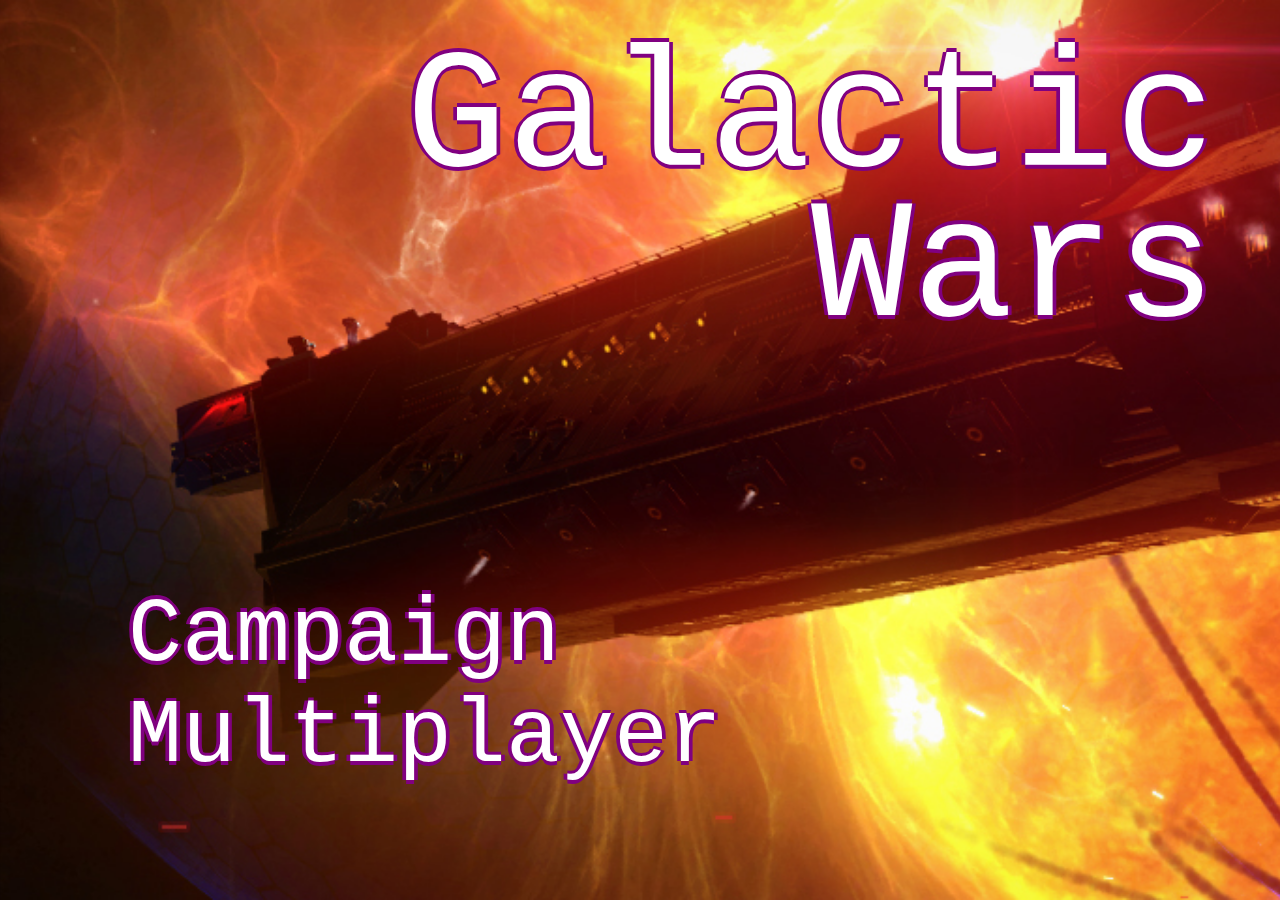
<file: client/index.html>
<!DOCTYPE html>
<html lang="en">
<head>
    <meta http-equiv="Content-type" content="text/html; charset=utf-8">
    <meta name="viewport" content="user-scalable=no, initial-scale=1, maximum-scale=1, minimum-scale=1, width=device-width">
    <title>RTSGame</title>
    <link rel="stylesheet" href="styles.css" type="text/css">
</head>
<body>
    <div id="wrapper">
        <div id="gamecontainer">
            <div id="gamestartscreen" class="gamelayer">
                <span class="game-title">Galactic<br>Wars</span>
                <span class="game-option" onclick="singleplayer.start();">Campaign</span>
                <span class="game-option" onclick="multiplayer.start();">Multiplayer</span>
            </div>
        
        <div id="missionbriefingscreen" class="gamelayer">
            <img src="images/screens/interface-left.png" class="left-panel" draggable="false">
            <img src="images/screens/interface-right-briefing.png" class="right-panel" draggable="false">
            <input type="button" id="entermission" onclick = "singleplayer.play();">
            <input type="button" id="exitmission" onclick = "singleplayer.exit();">
            <div id="missionbriefing"></div>
        </div>

        <div id="gameinterfacescreen" class="gamelayer">
            <img src="images/screens/interface-left.png" class="left-panel" draggable="false">
            <img src="images/screens/interface-right-game.png" class="right-panel" draggable="false">
            <div id="gamemessages"></div>
            <div id="callerpicture"></div>
            <div id="cash"></div>
            <div id="sidebarbuttons"></div>
            <canvas id="gamebackgroundcanvas"></canvas>
            <canvas id="gameforegroundcanvas"></canvas>
        </div>

        <div id="loadingscreen" class="gamelayer">
            <div id="loadingmessage"></div>
            </div>
        </div>
    </div>
</body> 
    <script src="js/common.js" type="text/javascript"></script>
    <script src="js/game.js" type="text/javascript"></script>
    <script src="js/mouse.js" type="text/javascript"></script>
    <script src="js/singleplayer.js" type="text/javascript"></script>
    <script src="js/levels.js" type="text/javascript"></script>

</html>
</file>
<file: client/styles.css>
body {
    background: #090009;

    /* Disable scroll bars */
    overflow: hidden;

    /* Disable long touch hold select on mobile browsers */
    -webkit-touch-callout: none !important;
}

#wrapper {
    position: absolute;

    /* Wrapper covers entire window height and width */
    top: 0;
    bottom: 0;
    left: 0;
    right: 0;

    /* Prevent the ugly blue highlighting from accidental selection of text */
    user-select: none;
}

#gamecontainer {
    /* Start with a default width that we can change later */
    width: 640px;
    height: 480px;

    /* Use a wider splash screen and center it within the container */
    background: url("images/screens/space.jpg");
    background-position: center;
    background-repeat: no-repeat;

    /* Center the game container relative to outer wrapper */
    position: absolute;
    left: 50%;
    top: 50%;
    transform: translate(-50%, -50%);
    transform-origin: center center;
}

.gamelayer {
    width: 100%;
    height: 100%;
    position: absolute;
    display: none;
}

/* Game Starting Menu Screen */

.game-title {
    position: absolute;
    top: 5%;
    right: 5%;
    text-align: right;
    width: 100%;

    font-family: "Courier New", Courier, monospace;
    font-size: 90px;
    line-height: 80px;

    color: white;
    text-shadow: -2px 0 purple, 0 2px purple, 2px 0 purple, 0 -2px purple;
}

.game-option {
    position: relative;
    top: 65%;
    left: 10%;
    display: block;

    font-family: "Courier New", Courier, monospace;
    font-size: 48px;
    color: white;
    text-shadow: -2px 0 purple, 0 2px purple, 2px 0 purple, 0 -2px purple;
    
    cursor: pointer;
}

.game-option:hover {
    color: yellow;
}

/* Loading Screen */

#loadingscreen {
    background: rgba(100,100,100,0.7);
}

#loadingmessage {
    position: relative;
    top: 400px;
    text-align: center;

    height: 48px;
    color: white;
    background: url("images/loader.gif") no-repeat center;
    font: 12px Arial;
}

/* Mission Briefing Screen */

#missionbriefingscreen {
    background: url("images/screens/interface-middle.png");
}

input[type="button"] {
    border-width: 0;
    outline: none;

    background-color: transparent;
    background-repeat: no-repeat;
    background-image: url("images/buttons.png");

    cursor: pointer;
}

.left-panel {
    left: 0;
    top: 0;
    position: absolute;
}

.right-panel {
    right: 0;
    top: 0;
    position: absolute;
}

#entermission {
    height: 52px;
    width: 188px;

    position: absolute;
    top: 82px;
    left: 3px;

    background-position: -4px -4x;
}

#entermission:disabled, #entermission:active {
    background-position: -196px -4px;
}

#exitmission {
    height: 52px;
    width: 72px;

    position: absolute;
    top: 82px;
    right: 164px;

    background-position: -4px -64px;
}

#exitmission:disabled, #exitmission:active {
    background-position: -84px -64px; 
}

#missionbriefing {
    position: absolute;

    top: 170px;
    left: 40px;
    right: 220px;
    height: 270px;

    text-align: justify;

    color: rgb(130, 150, 162);

    text-shadow: -1px 1px black;

    font-size: 16px;
    font-family: "Courier New", Courier, monospace;
}

#gameinterfacescreen {
    background: url("images/screens/interface-middle.png");
}

#gameinterfacescreen #gamemessages {
    position: absolute;
    padding: 5px;

    top: 4px;
    left: 5px;

    right: 168px;
    height: 60px;

    color: rgb(130,150,162);

    overflow: hidden;
    font-size: 13px;
    font-family: "Courier New", Courier, monospace;
}

#gamemessages span {
    color: white;
}

#callerpicture {
    position: absolute;

    right: 20px;
    top: 155px;
    width: 114px;
    height: 72px;
    overflow: hidden;
}

#cash {
    width: 120px;
    height: 22px;
    position: absolute;
    right: 20px;
    top: 241px;

    color: rgb(130, 150, 162);
    overflow: hidden;
    font-size: 14px;
    font-family: "Courier New",Courier, monospace;
    text-align: right;
}

#gameinterfacescreen canvas {
    position: absolute;
    top: 79px;
    left: 0;
}
</file>
